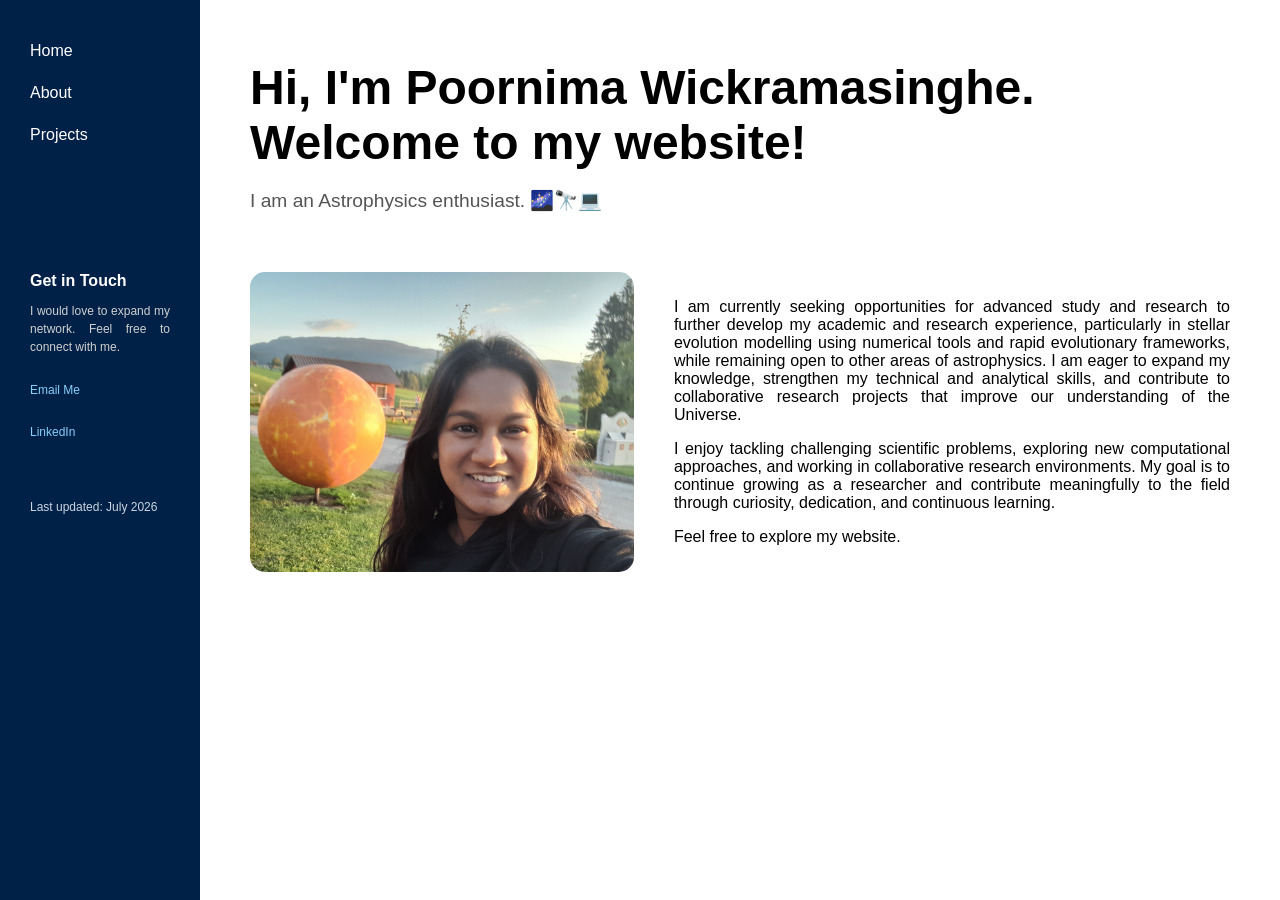
<file: index.html>
<!DOCTYPE html>
<html lang="en">
<head>
    <meta charset="UTF-8">
    <meta name="viewport" content="width=device-width, initial-scale=1.0">
    <title>Poornima Wickramasinghe</title>
    <link rel="stylesheet" href="style.css">
</head>

<body>

    <aside class="sidebar">

        

        <nav>
            <a href="index.html">Home</a>
            <a href="about.html">About</a>
            <a href="projects.html">Projects</a>
        </nav>

        <div class="contact-box">
            <h3>Get in Touch</h3>

            <p>
                I would love to expand my network.
                Feel free to connect with me.
            </p>

            <a href="mailto:poornimawic.36@gmail.com">Email Me</a>
            <a href="https://www.linkedin.com/in/poornima-amali-wickramasinghe/" target="_blank">LinkedIn</a>
        </div>

        <div class="last-updated">
    Last updated: July 2026
</div>

    </aside>

    <main class="content">

        <section class="intro">
            <h1>Hi, I'm Poornima Wickramasinghe. Welcome to my website!</h1>

            <p>
                I am an Astrophysics enthusiast. 🌌🔭💻
            </p>
        </section>

        <section class="about-section">

            <img src="images/1.jpg"
                 alt="Poornima Wickramasinghe"
                 class="profile-photo">

            <div class="about-text">

                

                <p style="text-align: justify;">
               I am currently seeking opportunities for advanced study and research to further develop my academic and research experience, particularly in stellar 
                    evolution modelling using numerical tools and rapid evolutionary frameworks, while remaining open to other areas of astrophysics.
                    I am eager to expand my knowledge, strengthen my technical and 
             analytical skills, and contribute to collaborative research projects that improve our understanding of the Universe.
                </p>

            <p style="text-align: justify;">
            I enjoy tackling challenging scientific problems, exploring new computational approaches, and working in collaborative research environments. 
            My goal is to continue growing as a researcher and contribute meaningfully to the field through curiosity, dedication, and continuous learning.
                </p>

                

                <p>
                 Feel free to explore my website.   
                </p>

                

            </div>

        </section>

        

            

        </section>

    </main>

</body>
</html>
</file>
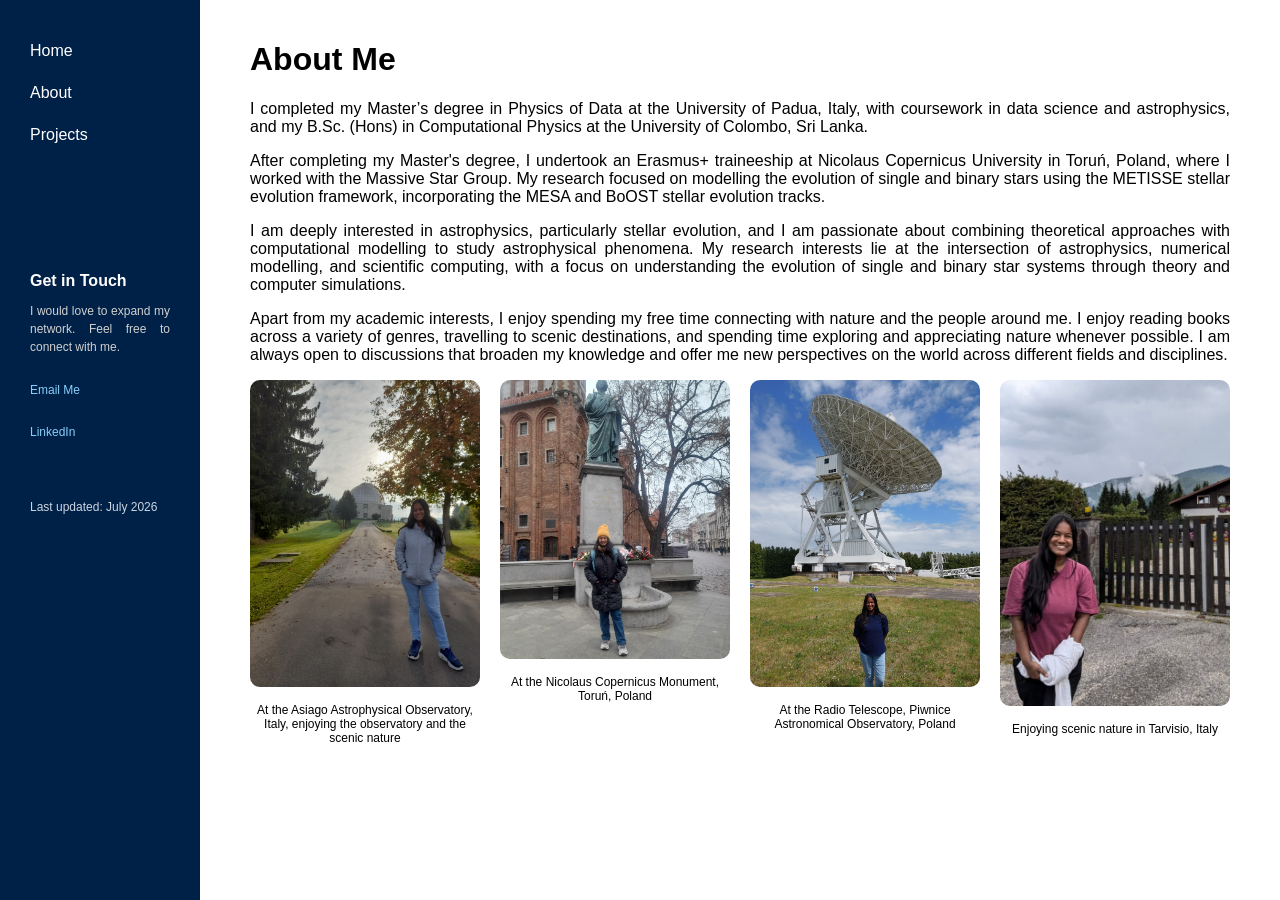
<file: about.html>
<!DOCTYPE html>
<html>
<head>
    <title>About Me</title>
    <link rel="stylesheet" href="style.css">
</head>

<body>

   <aside class="sidebar">

        

        <nav>
            <a href="index.html">Home</a>
            <a href="about.html">About</a>
            <a href="projects.html">Projects</a>
        </nav>

        <div class="contact-box">
            <h3>Get in Touch</h3>

            <p>
                I would love to expand my network.
                Feel free to connect with me.
            </p>

            <a href="mailto:poornimawic.36@gmail.com">Email Me</a>
            <a href="https://www.linkedin.com/in/poornima-amali-wickramasinghe/" target="_blank">LinkedIn</a>
        </div>
        <div class="last-updated">
    Last updated: July 2026
</div>

    </aside>

    <div class="content">

        <h1>About Me</h1>

        <p style="text-align: justify;">
            I completed my Master’s degree in Physics of Data at the University of Padua, 
            Italy, with coursework in data science and astrophysics, and my B.Sc. (Hons) in Computational Physics at the University of Colombo, Sri Lanka.
    </p>

        <p style="text-align: justify;">
        After completing my Master's degree, I undertook an Erasmus+ traineeship at Nicolaus Copernicus University in Toruń, Poland, where I worked with the Massive Star Group.
        My research focused on modelling the evolution of single and binary stars using the METISSE stellar evolution framework, incorporating the MESA and BoOST stellar 
        evolution tracks. 
        </p>

        <p style="text-align: justify;">
            I am deeply interested in astrophysics, particularly stellar evolution, and I am passionate about combining theoretical approaches with computational 
            modelling to study astrophysical phenomena. My research interests lie at the intersection of astrophysics, numerical modelling, and scientific computing, 
            with a focus on understanding the evolution of single and binary star systems through theory and computer simulations.
</p>
        <p style="text-align: justify;">
            Apart from my academic interests, I enjoy spending my free time connecting with nature and the people around me. I enjoy reading books across a variety of genres,
            travelling to scenic destinations, and spending time exploring and appreciating nature whenever possible. I am always open to discussions that broaden my
            knowledge and offer me new perspectives on the world across different fields and disciplines.

        </p>


   <div class="about-gallery">

    <div class="gallery-item">
        <img src="images/2.jpg" alt="Asiago Astrophysical Observatory">

        <p class="caption">
            At the Asiago Astrophysical Observatory, Italy, enjoying the observatory and the scenic nature
        </p>
    </div>

    <div class="gallery-item">
        <img src="images/3.jpg" alt="Nicolaus Copernicus Monument">

        <p class="caption">
            At the Nicolaus Copernicus Monument, Toruń, Poland
        </p>
    </div>

    <div class="gallery-item">
        <img src="images/4.jpeg" alt="Radio Telescope">

        <p class="caption">
            At the Radio Telescope, Piwnice Astronomical Observatory, Poland
        </p>
        </div>
    <div class="gallery-item">
        <img src="images/5.jpeg" alt="tar">

        <p class="caption">
            Enjoying scenic nature in Tarvisio, Italy
        </p>

        
    </div>

</div>
        

    


    </div>

</body>
</html>
</file>
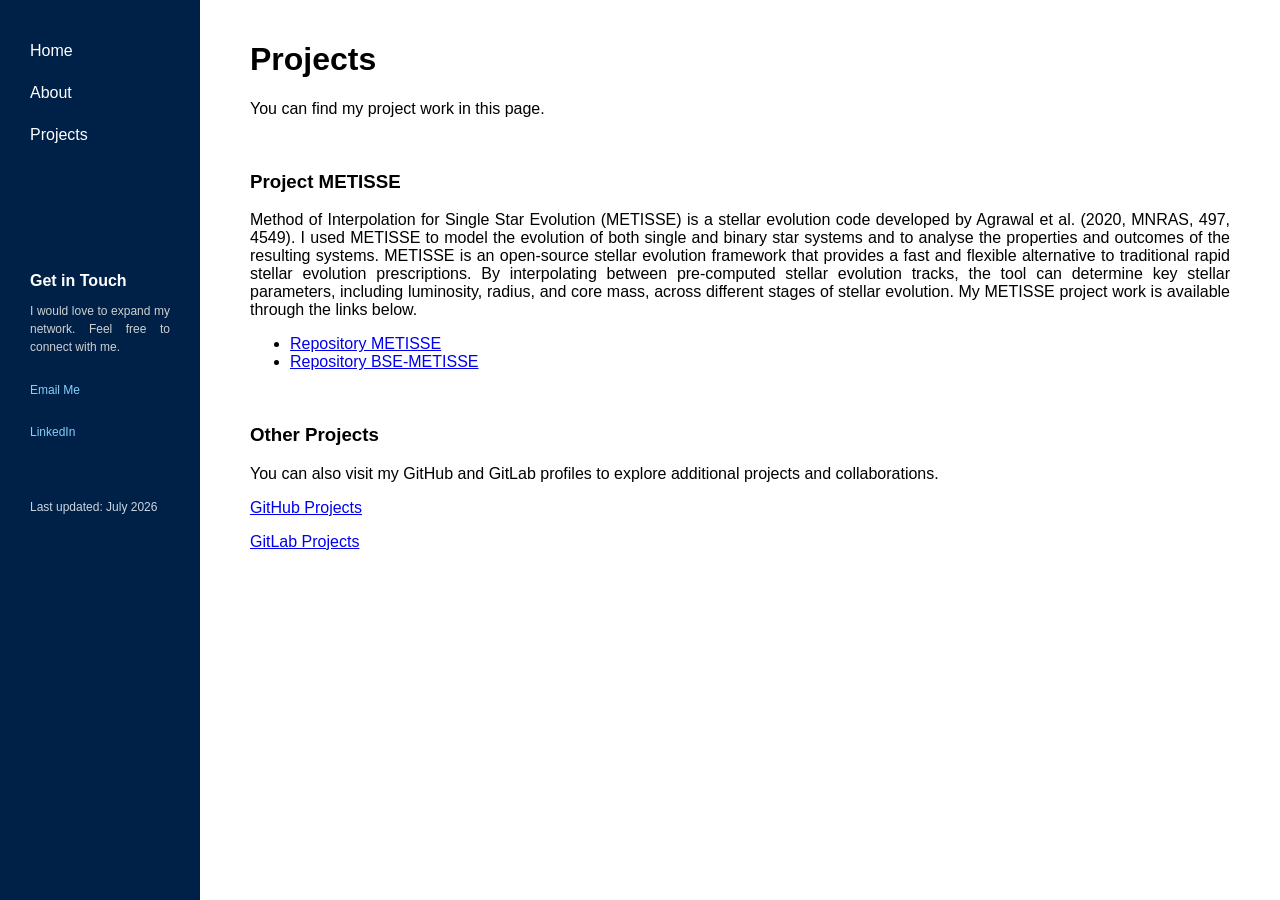
<file: projects.html>
<!DOCTYPE html>
<html>
<head>
    <title>Projects</title>
    <link rel="stylesheet" href="style.css">
</head>

<body>

     <aside class="sidebar">

        

        <nav>
            <a href="index.html">Home</a>
            <a href="about.html">About</a>
            <a href="projects.html">Projects</a>
        </nav>

        <div class="contact-box">
            <h3>Get in Touch</h3>

            <p>
                I would love to expand my network.
                Feel free to connect with me.
            </p>

            <a href="mailto:poornimawic.36@gmail.com">Email Me</a>
            <a href="https://www.linkedin.com/in/poornima-amali-wickramasinghe/" target="_blank">LinkedIn</a>
        </div>

          <div class="last-updated">
    Last updated: July 2026
</div>


         
    </aside>


    <div class="content">

        <h1>Projects</h1>

        <p style="text-align: justify;">
            You can find my project work in this page. 
        </p>

       <br>
        
        <h3>Project METISSE </h3>
        <p style="text-align: justify;">
            Method of Interpolation for Single Star Evolution (METISSE) is a stellar evolution code developed by Agrawal et al. (2020, MNRAS, 497, 4549). I used METISSE 
            to model the evolution of both single and binary star systems and to analyse the properties and outcomes of the resulting systems. METISSE is an open-source 
            stellar evolution framework that provides a fast and flexible alternative to traditional rapid stellar evolution prescriptions. By interpolating between 
            pre-computed stellar evolution tracks, the tool can determine key stellar parameters, including luminosity, radius, and core mass, across different stages of 
            stellar evolution.
            
            My METISSE project work is available through the links below.


        </p>

       

        <ul>
            <li>
                <a href="https://github.com/Poornima-Amali-Wickramasinghe/METISSE_ESproject/tree/ama_branch_1" target="_blank">
                    Repository METISSE
                </a>
            </li>

            <li>
                <a href="https://github.com/Poornima-Amali-Wickramasinghe/BSE-METISSE_ESproject/tree/ama_setup" target="_blank">
                    Repository BSE-METISSE
                </a>
            </li>
        </ul>

        <br>

        <h3>Other Projects</h3>
        <p>
            You can also visit my GitHub and GitLab profiles to explore
            additional projects and collaborations.
        </p>

        

        <p>
            
            <a href="https://github.com/Poornima-Amali-Wickramasinghe?tab=repositories" target="_blank">
                GitHub Projects
            </a>
        </p>

        <p>
            
            <a href="https://gitlab.com/users/Poornima-Amali-Wickramasinghe/projects" target="_blank">
                GitLab Projects
            </a>
        </p>

    </div>

</body>
</html>
</file>
<file: style.css>
body {
    margin: 0;
    display: flex;
    min-height: 100vh;
    font-family: Arial, sans-serif;
}

/* Sidebar */
.sidebar {
    width: 200px;
    background:#002147;
    color: white;
    padding: 30px;
    box-sizing: border-box;

    display: flex;
    flex-direction: column;
}


.last-updated {
    margin-top: 45px;
    font-size: 12px;
    color: #cbd5e1;
}
.logo {
    margin-bottom: 30px;
}

.sidebar a {
    display: block;
    color: white;
    text-decoration: none;
    padding: 12px 0;
}

.contact-box a {
    color: #87cefa;
}

.sidebar a:hover {
    color: #87cefa;
}

/* Main Content */
.content {
    flex: 1;
    padding: 20px 50px 50px 50px;
}

/* Intro */
.intro {
    margin-bottom: 60px;
}

.intro h1 {
    font-size: 3rem;
    margin-bottom: 15px;
}

.intro p {
    font-size: 1.2rem;
    color: #555;
}

.profile-photo {
    width: auto;
    height: 300px;
    object-fit: cover;
    border-radius: 15px;
}


/* About */
.about-section {
    display: flex;
    gap: 40px;
    align-items: center;
}


.about-text {
    max-width: 700px;
}
.about-gallery {
    display: flex;
    flex-wrap: wrap;
    gap: 20px;
}


.gallery-item {
    flex: 0 0 calc(25% - 15px);
    box-sizing: border-box;
}

.about-gallery img {
    width: 100%;
    height: auto;
    border-radius: 10px;
}

.caption {
    font-size: 12px;
    text-align: center;
}



/* Contact Box in Sidebar */

.contact-box {
    margin-top: 100px;   /* space below Projects */
}

.contact-box h3 {
    font-size: 16px;
    margin-bottom: 10px;
}

.contact-box p {
    font-size: 12px;
    color: #d0d0d0;
    line-height: 1.5;
    margin-bottom: 15px;
    text-align: justify;
}

.contact-box a {
    display: block;
    color: #87cefa;
    font-size: 12px;
    text-decoration: none;
    margin-bottom: 4px;
}

.contact-box a:hover {
    text-decoration: underline;
}
</file>
